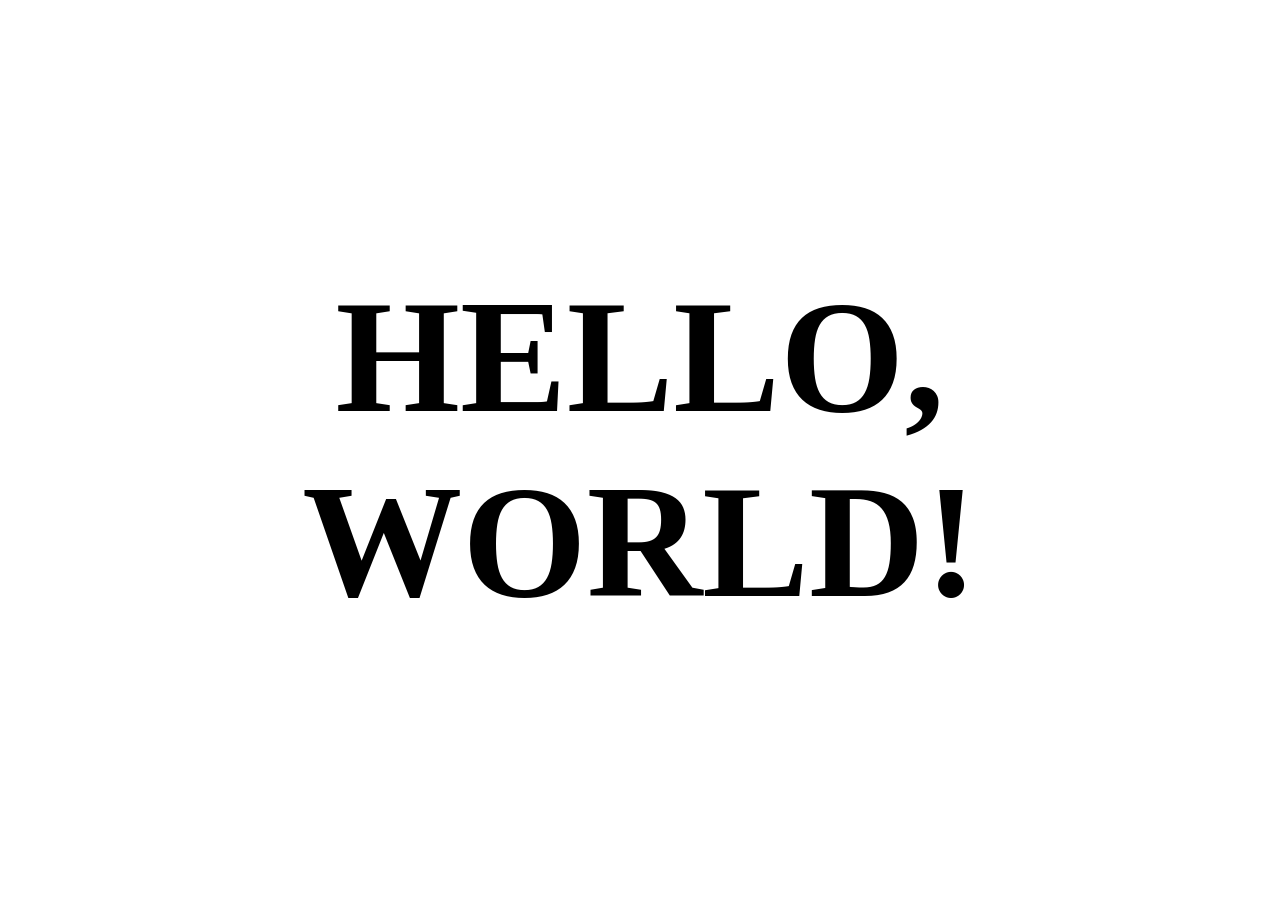
<file: index.html>
<!DOCTYPE html>
<html lang="en">

<head>
    <meta charset="UTF-8">
    <meta name="viewport" content="width=device-width, initial-scale=1.0">
    <title>Document</title>
</head>

<body style="margin: 0; min-height: 100vh; width: 100vw; position: relative">
    <h1
        style="font-size: 10em; font-family:fantasy; margin: 0; text-align: center; position: absolute; top: 50%;  width: 100%; transform: translateY(-50%);">
        HELLO, WORLD!</h1>
</body>

</html>
</file>
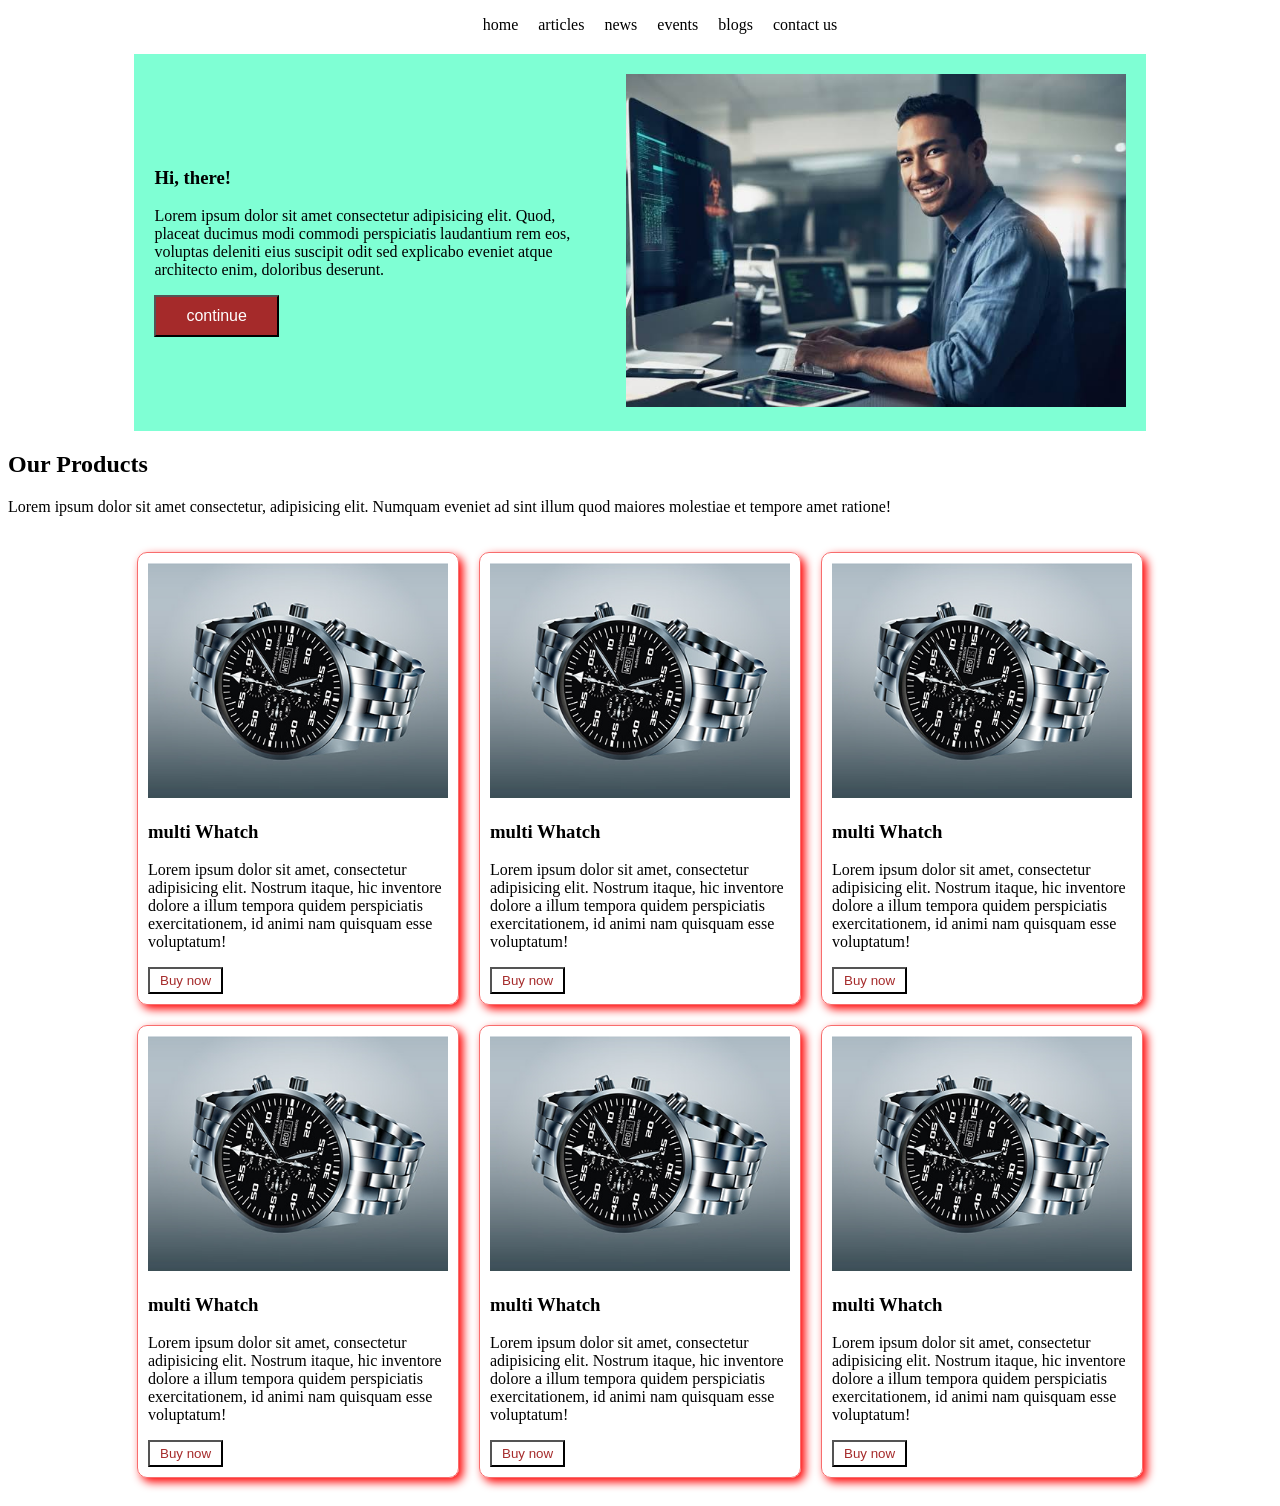
<file: hero.html>
<!DOCTYPE html>
<html lang="en">

<head>
    <meta charset="UTF-8">
    <meta name="viewport" content="width=device-width, initial-scale=1.0">
    <link rel="stylesheet" href="style.css">
    <title>hero</title>
</head>

<body>
    <header>
        <nav>
            <ul>
                <li><a href="/">home</a></li>
                <li><a href="">articles</a></li>
                <li><a href="">news</a></li>
                <li><a href="">events</a></li>
                <li><a href="">blogs</a></li>
                <li><a href="">contact us</a></li>
            </ul>
        </nav>
        <main>
            <section class="hero-container">
                <div>
                    <h3>Hi, there!</h3>
                    <p>Lorem ipsum dolor sit amet consectetur adipisicing elit. Quod, placeat ducimus modi commodi
                        perspiciatis laudantium rem eos, voluptas deleniti eius suscipit odit sed explicabo eveniet
                        atque architecto enim, doloribus deserunt.</p>
                    <button>continue</button>
                </div>
                <div>
                    <img src="./media/developer.jpg" alt="developer image">
                </div>
            </section>

            <section class="card-secton">
                <h1>Our Products</h1>
                <p>Lorem ipsum dolor sit amet consectetur, adipisicing elit. Numquam eveniet ad sint illum quod maiores
                    molestiae et tempore amet ratione!</p>

                <div class="card-container">
                    <div class="card">
                        <img src="./media/watch.jpg" alt="watch image">

                        <h3>multi Whatch</h3>
                        <p>Lorem ipsum dolor sit amet, consectetur adipisicing elit. Nostrum itaque, hic inventore
                            dolore a illum tempora quidem perspiciatis exercitationem, id animi nam quisquam esse
                            voluptatum!</p>
                        <button>Buy now</button>
                    </div>
                    <div class="card">
                        <img src="./media/watch.jpg" alt="watch image">

                        <h3>multi Whatch</h3>
                        <p>Lorem ipsum dolor sit amet, consectetur adipisicing elit. Nostrum itaque, hic inventore
                            dolore a illum tempora quidem perspiciatis exercitationem, id animi nam quisquam esse
                            voluptatum!</p>
                        <button>Buy now</button>
                    </div>
                    <div class="card">
                        <img src="./media/watch.jpg" alt="watch image">

                        <h3>multi Whatch</h3>
                        <p>Lorem ipsum dolor sit amet, consectetur adipisicing elit. Nostrum itaque, hic inventore
                            dolore a illum tempora quidem perspiciatis exercitationem, id animi nam quisquam esse
                            voluptatum!</p>
                        <button>Buy now</button>
                    </div>
                    <div class="card">
                        <img src="./media/watch.jpg" alt="watch image">

                        <h3>multi Whatch</h3>
                        <p>Lorem ipsum dolor sit amet, consectetur adipisicing elit. Nostrum itaque, hic inventore
                            dolore a illum tempora quidem perspiciatis exercitationem, id animi nam quisquam esse
                            voluptatum!</p>
                        <button>Buy now</button>
                    </div>
                    <div class="card">
                        <img src="./media/watch.jpg" alt="watch image">

                        <h3>multi Whatch</h3>
                        <p>Lorem ipsum dolor sit amet, consectetur adipisicing elit. Nostrum itaque, hic inventore
                            dolore a illum tempora quidem perspiciatis exercitationem, id animi nam quisquam esse
                            voluptatum!</p>
                        <button>Buy now</button>
                    </div>
                    <div class="card">
                        <img src="./media/watch.jpg" alt="watch image">

                        <h3>multi Whatch</h3>
                        <p>Lorem ipsum dolor sit amet, consectetur adipisicing elit. Nostrum itaque, hic inventore
                            dolore a illum tempora quidem perspiciatis exercitationem, id animi nam quisquam esse
                            voluptatum!</p>
                        <button>Buy now</button>
                    </div>
                </div>
            </section>
        </main>
</body>

</html>
</file>
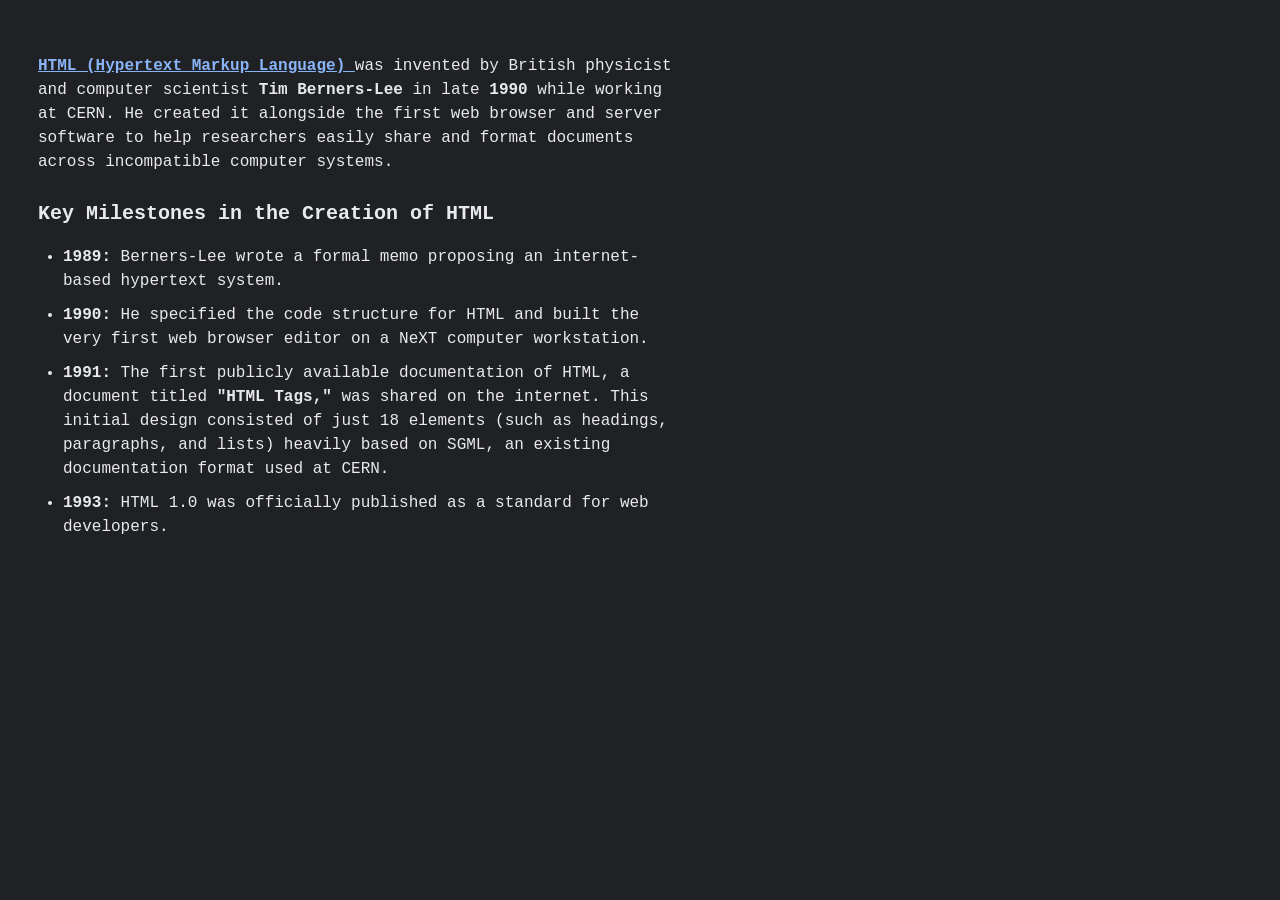
<file: history.html>
<!DOCTYPE html>
<html lang="en">
<head>
    <meta charset="UTF-8">
    <meta name="viewport" content="width=device-width, initial-scale=1.0">
    <title>History of HTML</title>
</head>

<body style="width: 50vw; background-color: #202124; color: #e8eaed; font-family:'Courier New', Courier, monospace; padding: 30px; line-height: 1.5;">

    <p style="font-size: 16px; margin-bottom: 25px;">
        <strong style="color: #8ab4f8; text-decoration: underline;">
            HTML (Hypertext Markup Language)
        </strong>
        was invented by British physicist and computer scientist
        <strong>Tim Berners-Lee</strong> in late
        <strong>1990</strong> while working at CERN. He created it alongside the
        first web browser and server software to help researchers easily share and
        format documents across incompatible computer systems.
    </p>

    <h2 style="font-size: 20px; margin-bottom: 12px;">
        Key Milestones in the Creation of HTML
    </h2>

    <ul style="padding-left: 25px;">

        <li style="margin-bottom: 10px;">
            <strong>1989:</strong>
            Berners-Lee wrote a formal memo proposing an internet-based
            hypertext system.
        </li>

        <li style="margin-bottom: 10px;">
            <strong>1990:</strong>
            He specified the code structure for HTML and built the very first
            web browser editor on a NeXT computer workstation.
        </li>

        <li style="margin-bottom: 10px;">
            <strong>1991:</strong>
            The first publicly available documentation of HTML, a document titled
            <strong>"HTML Tags,"</strong> was shared on the internet. This initial
            design consisted of just 18 elements (such as headings, paragraphs,
            and lists) heavily based on SGML, an existing documentation format
            used at CERN.
        </li>

        <li style="margin-bottom: 10px;">
            <strong>1993:</strong>
            HTML 1.0 was officially published as a standard for web developers.
        </li>

    </ul>

</body>
</html>
</file>
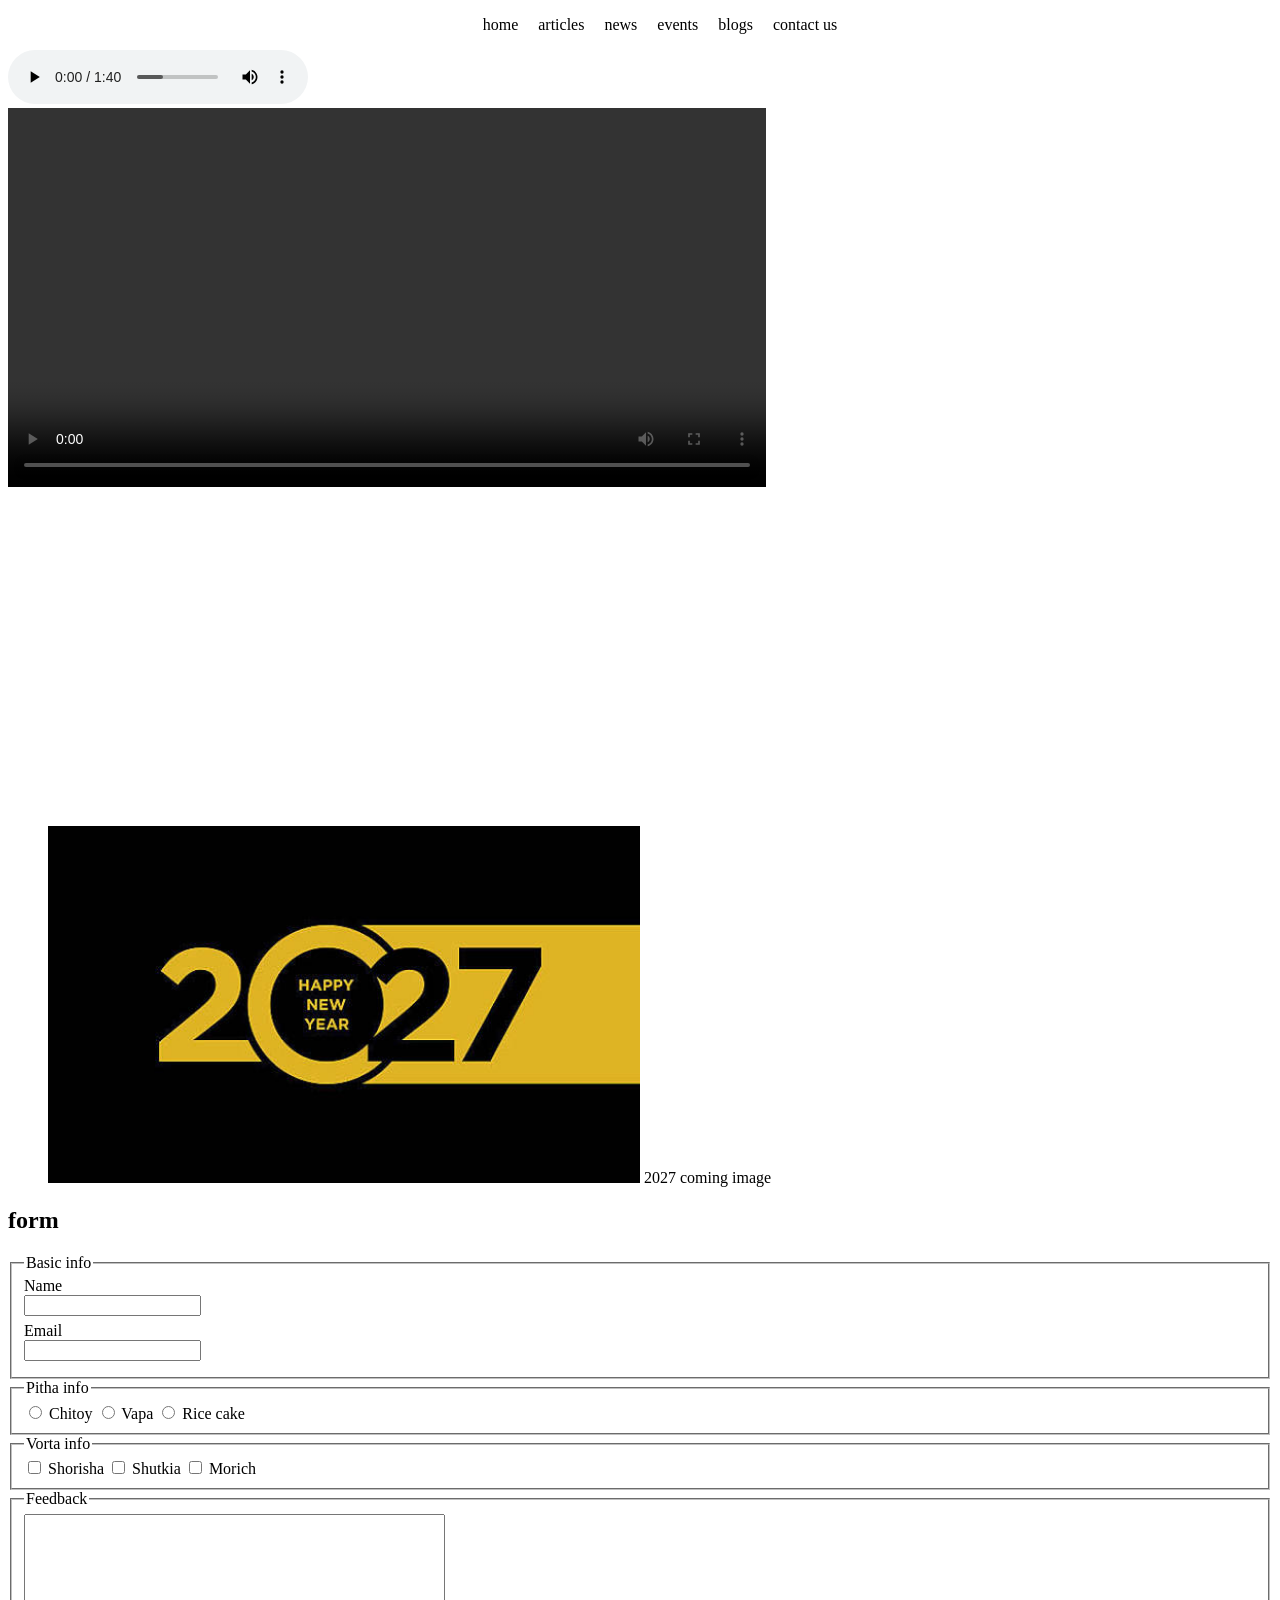
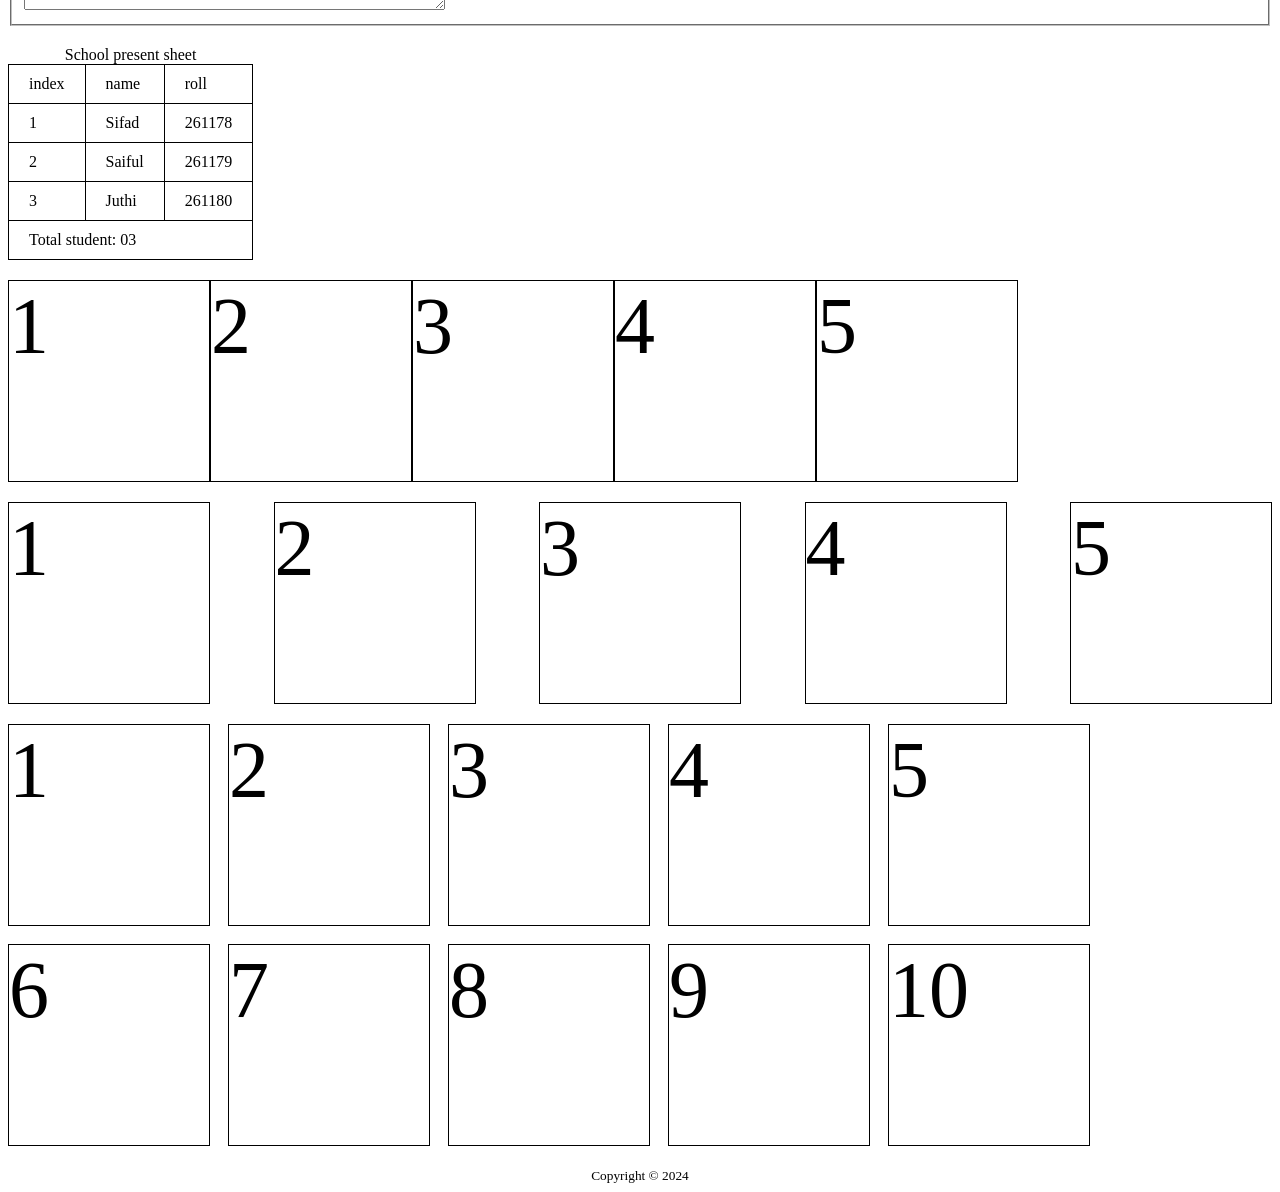
<file: lession_2.html>
<!DOCTYPE html>
<html lang="en">

<head>
    <meta charset="UTF-8">
    <meta name="viewport" content="width=device-width, initial-scale=1.0">
    <link rel="stylesheet" href="style.css">
    <title>lession 2</title>

    <style>
        form .basic input {
            display: block;
            margin-bottom: 6px;
        }

        table {
            border-collapse: collapse;
            border: 1px solid black;
            margin-top: 20px;
        }

        td,
        th {
            border: 1px solid black;
            padding: 10px 20px;
        }

        .first-container {
            display: flex;
            margin-top: 20px;
        }

        .second-container {
            display: flex;
            justify-content: space-between;
            margin-top: 20px;
        }

        .third-container {
            display: flex;
            gap: 18px;
            flex-wrap: wrap;
            margin-top: 20px
        }

        .first-container div,
        .second-container div,
        .third-container div {
            font-size: 5em;
            width: 200px;
            height: 200px;
            border: 1px solid black;
        }
    </style>
</head>

<body>
    <!-- header -->
    <header>
        <nav>
            <ul>
                <li><a href="/">home</a></li>
                <li><a href="">articles</a></li>
                <li><a href="">news</a></li>
                <li><a href="">events</a></li>
                <li><a href="">blogs</a></li>
                <li><a href="">contact us</a></li>
            </ul>
        </nav>
    </header>

    <!-- main content -->
    <main>
        <section>
            <!-- audio -->
            <audio controls>
                <source src="./media/tense piano.mp3" type="audio/mpeg">
            </audio>
        </section>

        <section>
            <!-- video -->
            <video controls style="width: 60%; height: 60%;">
                <source src="./media/stock.mp4" type="video/mp4">
            </video>
        </section>

        <section>
            <!-- iframe -->
            <iframe width="560" height="315" src="https://www.youtube.com/embed/mYNHKXfgNC4?si=44WTvOEk-_v3ths0"
                title="YouTube video player" frameborder="0"
                allow="accelerometer; autoplay; clipboard-write; encrypted-media; gyroscope; picture-in-picture; web-share"
                referrerpolicy="strict-origin-when-cross-origin" allowfullscreen></iframe>
        </section>

        <figure>
            <!-- image -->
            <img src="./media/2027_(2).jpg" alt="2027 coming image" style="width: 50%; height: 40%;">
            <figurecaption>2027 coming image</figurecaption>
        </figure>

        <section>
            <!-- form -->
            <h2>form</h2>
            <form>
                <fieldset class="basic">
                    <legend>Basic info</legend>

                    <label for="name">Name</label>
                    <input type="text" name="" id="name">

                    <label for="email">Email</label>
                    <input type="email" name="" id="email">
                </fieldset>

                <fieldset>
                    <legend>Pitha info</legend>

                    <input type="radio" name="ptha" id="chitoy">
                    <label for="chitoy">Chitoy</label>

                    <input type="radio" name="ptha" id="vapa">
                    <label for="vapa">Vapa</label>

                    <input type="radio" name="ptha" id="rice">
                    <label for="rice">Rice cake</label>
                </fieldset>

                <fieldset>
                    <legend>Vorta info</legend>

                    <input type="checkbox" name="vorta" id="shorisha">
                    <label for="shorisha">Shorisha</label>

                    <input type="checkbox" name="vorta" id="shutki">
                    <label for="shutki">Shutkia</label>

                    <input type="checkbox" name="vorta" id="morich">
                    <label for="morich">Morich</label>
                </fieldset>

                <fieldset>
                    <legend>Feedback</legend>
                    <textarea cols="50" rows="6" id=""></textarea>
                </fieldset>
            </form>
        </section>

        <section>
            <!-- table -->
            <table>
                <caption>School present sheet</caption>

                <thead>
                    <tr>
                        <td>index</td>
                        <td>name</td>
                        <td>roll</td>
                    </tr>
                </thead>

                <tbody>
                    <tr>
                        <td>1</td>
                        <td>Sifad</td>
                        <td>261178</td>
                    </tr>
                    <tr>
                        <td>2</td>
                        <td>Saiful</td>
                        <td>261179</td>
                    </tr>
                    <tr>
                        <td>3</td>
                        <td>Juthi</td>
                        <td>261180</td>
                    </tr>
                </tbody>

                <tfoot>
                    <tr>
                        <td colspan="3">Total student: 03</td>
                    </tr>
                </tfoot>
            </table>
        </section>

        <section>
            <!-- container -->
            <div class="first-container">
                <div>1</div>
                <div>2</div>
                <div>3</div>
                <div>4</div>
                <div>5</div>
            </div>

            <div class="second-container">
                <div>1</div>
                <div>2</div>
                <div>3</div>
                <div>4</div>
                <div>5</div>
            </div>

            <div class="third-container">
                <div>1</div>
                <div>2</div>
                <div>3</div>
                <div>4</div>
                <div>5</div>
                <div>6</div>
                <div>7</div>
                <div>8</div>
                <div>9</div>
                <div>10</div>
            </div>
        </section>
    </main>

    <!-- footer -->
    <footer style="text-align: center; margin-top: 20px;">
        <small>Copyright &copy; 2024</small>
    </footer>

</html>
</file>
<file: style.css>
body {
    max-width: 1366px;
}

nav ul {
    display: flex;
    align-items: center;
    justify-content: center;
}

nav ul li {
    list-style: none;
    margin: 0 10px;
}

nav ul li a {
    text-decoration: none;
    color: black;
}

nav ul li a:hover {
    background-color: brown;
    color: white
}

.hero-container {
    background-color: aquamarine;
    display: flex;
    align-items: center;
    width: 80%;
    margin: 20px auto;
}

.hero-container div {
    padding: 20px;
}

.hero-container button {
    padding: 10px 30px;
    font-size: 16px;
    background-color: brown;
    color: white;
    cursor: pointer;
}

.hero-container img {
    width: 500px;
}

.card-section {
    text-align: center;
}

.card-container {
    text-align: left;
    display: flex;
    justify-content: center;
    flex-wrap: wrap;
    gap: 20px;
    padding: 20px;
}

.card {
    width: 300px;
    border: 1px solid rgb(248, 109, 109);
    border-radius: 10px;
    padding: 10px;
    box-shadow: 4px 4px 10px 0px red;
}

.card img {
    width: 300px
}

.card button {
    padding: 4px 10px;
    background-color: white;
    color: brown;
}
</file>
